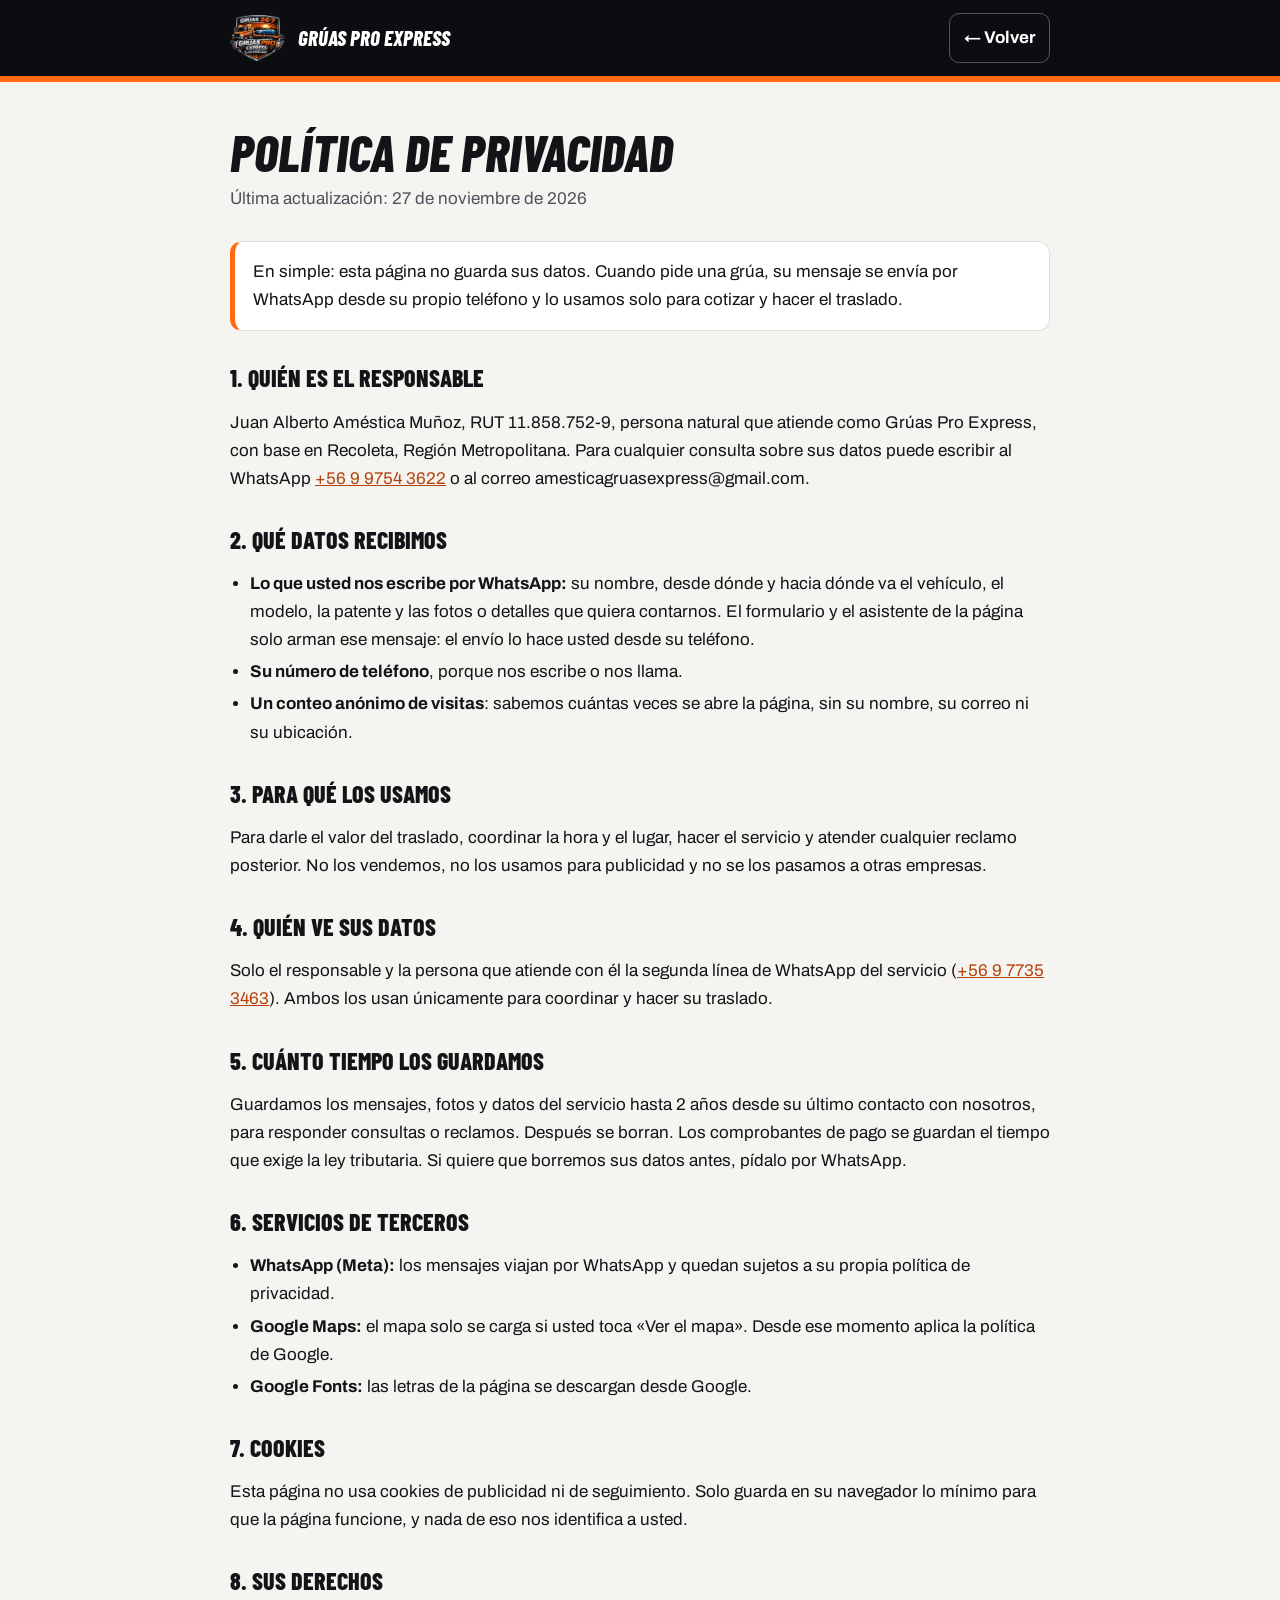
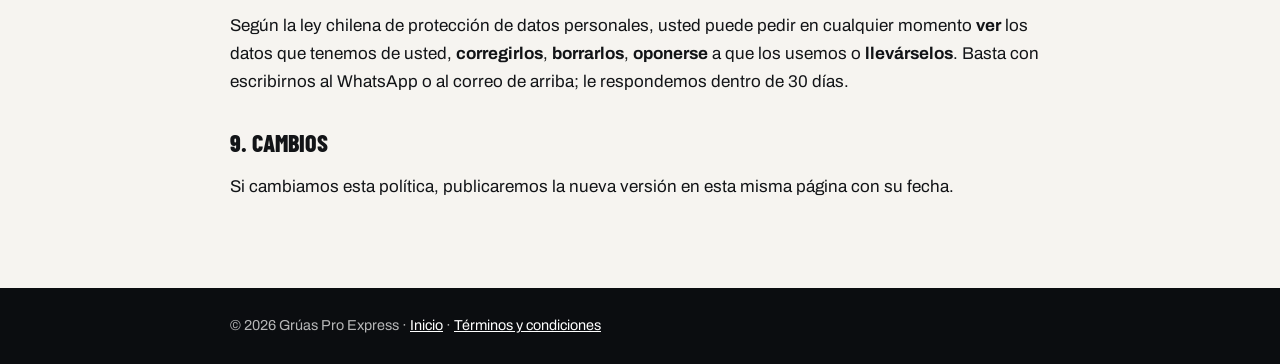
<file: privacidad.html>
<!doctype html>
<html lang="es-CL">
<head>
<meta charset="utf-8">
<meta name="viewport" content="width=device-width, initial-scale=1">
<title>Política de privacidad · Grúas Pro Express</title>
<meta name="description" content="Cómo Grúas Pro Express trata los datos de quienes usan su página y piden una grúa.">
<link rel="canonical" href="https://gruasproexpressamestica.cl/privacidad.html">
<link rel="icon" href="assets/icono.png">
<link rel="preconnect" href="https://fonts.googleapis.com"><link rel="preconnect" href="https://fonts.gstatic.com" crossorigin>
<link href="https://fonts.googleapis.com/css2?family=Barlow+Condensed:ital,wght@0,800;1,800&family=Archivo:wght@400;700&display=swap" rel="stylesheet">
<link rel="stylesheet" href="legal.css">
</head>
<body>
<header class="top"><div class="w"><a class="marca" href="./"><img src="assets/logo-256.webp" alt="Grúas Pro Express" width="256" height="206"><b>Grúas Pro Express</b></a><a class="volver" href="./">← Volver</a></div></header>
<main class="w">
  <h1>Política de privacidad</h1>
  <p class="fecha">Última actualización: 27 de noviembre de 2026</p>

  <div class="caja">En simple: esta página no guarda sus datos. Cuando pide una grúa, su mensaje se envía por WhatsApp desde su propio teléfono y lo usamos solo para cotizar y hacer el traslado.</div>

  <h2>1. Quién es el responsable</h2>
  <p>Juan Alberto Améstica Muñoz, RUT 11.858.752-9, persona natural que atiende como Grúas Pro Express, con base en Recoleta, Región Metropolitana. Para cualquier consulta sobre sus datos puede escribir al WhatsApp <a href="https://wa.me/56997543622">+56 9 9754 3622</a> o al correo amesticagruasexpress@gmail.com.</p>

  <h2>2. Qué datos recibimos</h2>
  <ul>
    <li><strong>Lo que usted nos escribe por WhatsApp:</strong> su nombre, desde dónde y hacia dónde va el vehículo, el modelo, la patente y las fotos o detalles que quiera contarnos. El formulario y el asistente de la página solo arman ese mensaje: el envío lo hace usted desde su teléfono.</li>
    <li><strong>Su número de teléfono</strong>, porque nos escribe o nos llama.</li>
    <li><strong>Un conteo anónimo de visitas</strong>: sabemos cuántas veces se abre la página, sin su nombre, su correo ni su ubicación.</li>
  </ul>

  <h2>3. Para qué los usamos</h2>
  <p>Para darle el valor del traslado, coordinar la hora y el lugar, hacer el servicio y atender cualquier reclamo posterior. No los vendemos, no los usamos para publicidad y no se los pasamos a otras empresas.</p>

  <h2>4. Quién ve sus datos</h2>
  <p>Solo el responsable y la persona que atiende con él la segunda línea de WhatsApp del servicio (<a href="https://wa.me/56977353463">+56 9 7735 3463</a>). Ambos los usan únicamente para coordinar y hacer su traslado.</p>

  <h2>5. Cuánto tiempo los guardamos</h2>
  <p>Guardamos los mensajes, fotos y datos del servicio hasta 2 años desde su último contacto con nosotros, para responder consultas o reclamos. Después se borran. Los comprobantes de pago se guardan el tiempo que exige la ley tributaria. Si quiere que borremos sus datos antes, pídalo por WhatsApp.</p>

  <h2>6. Servicios de terceros</h2>
  <ul>
    <li><strong>WhatsApp (Meta):</strong> los mensajes viajan por WhatsApp y quedan sujetos a su propia política de privacidad.</li>
    <li><strong>Google Maps:</strong> el mapa solo se carga si usted toca «Ver el mapa». Desde ese momento aplica la política de Google.</li>
    <li><strong>Google Fonts:</strong> las letras de la página se descargan desde Google.</li>
  </ul>

  <h2>7. Cookies</h2>
  <p>Esta página no usa cookies de publicidad ni de seguimiento. Solo guarda en su navegador lo mínimo para que la página funcione, y nada de eso nos identifica a usted.</p>

  <h2>8. Sus derechos</h2>
  <p>Según la ley chilena de protección de datos personales, usted puede pedir en cualquier momento <strong>ver</strong> los datos que tenemos de usted, <strong>corregirlos</strong>, <strong>borrarlos</strong>, <strong>oponerse</strong> a que los usemos o <strong>llevárselos</strong>. Basta con escribirnos al WhatsApp o al correo de arriba; le respondemos dentro de 30 días.</p>

  <h2>9. Cambios</h2>
  <p>Si cambiamos esta política, publicaremos la nueva versión en esta misma página con su fecha.</p>
</main>
<footer><div class="w">© 2026 Grúas Pro Express · <a href="./">Inicio</a> · <a href="terminos.html">Términos y condiciones</a></div></footer>
</body>
</html>
</file>
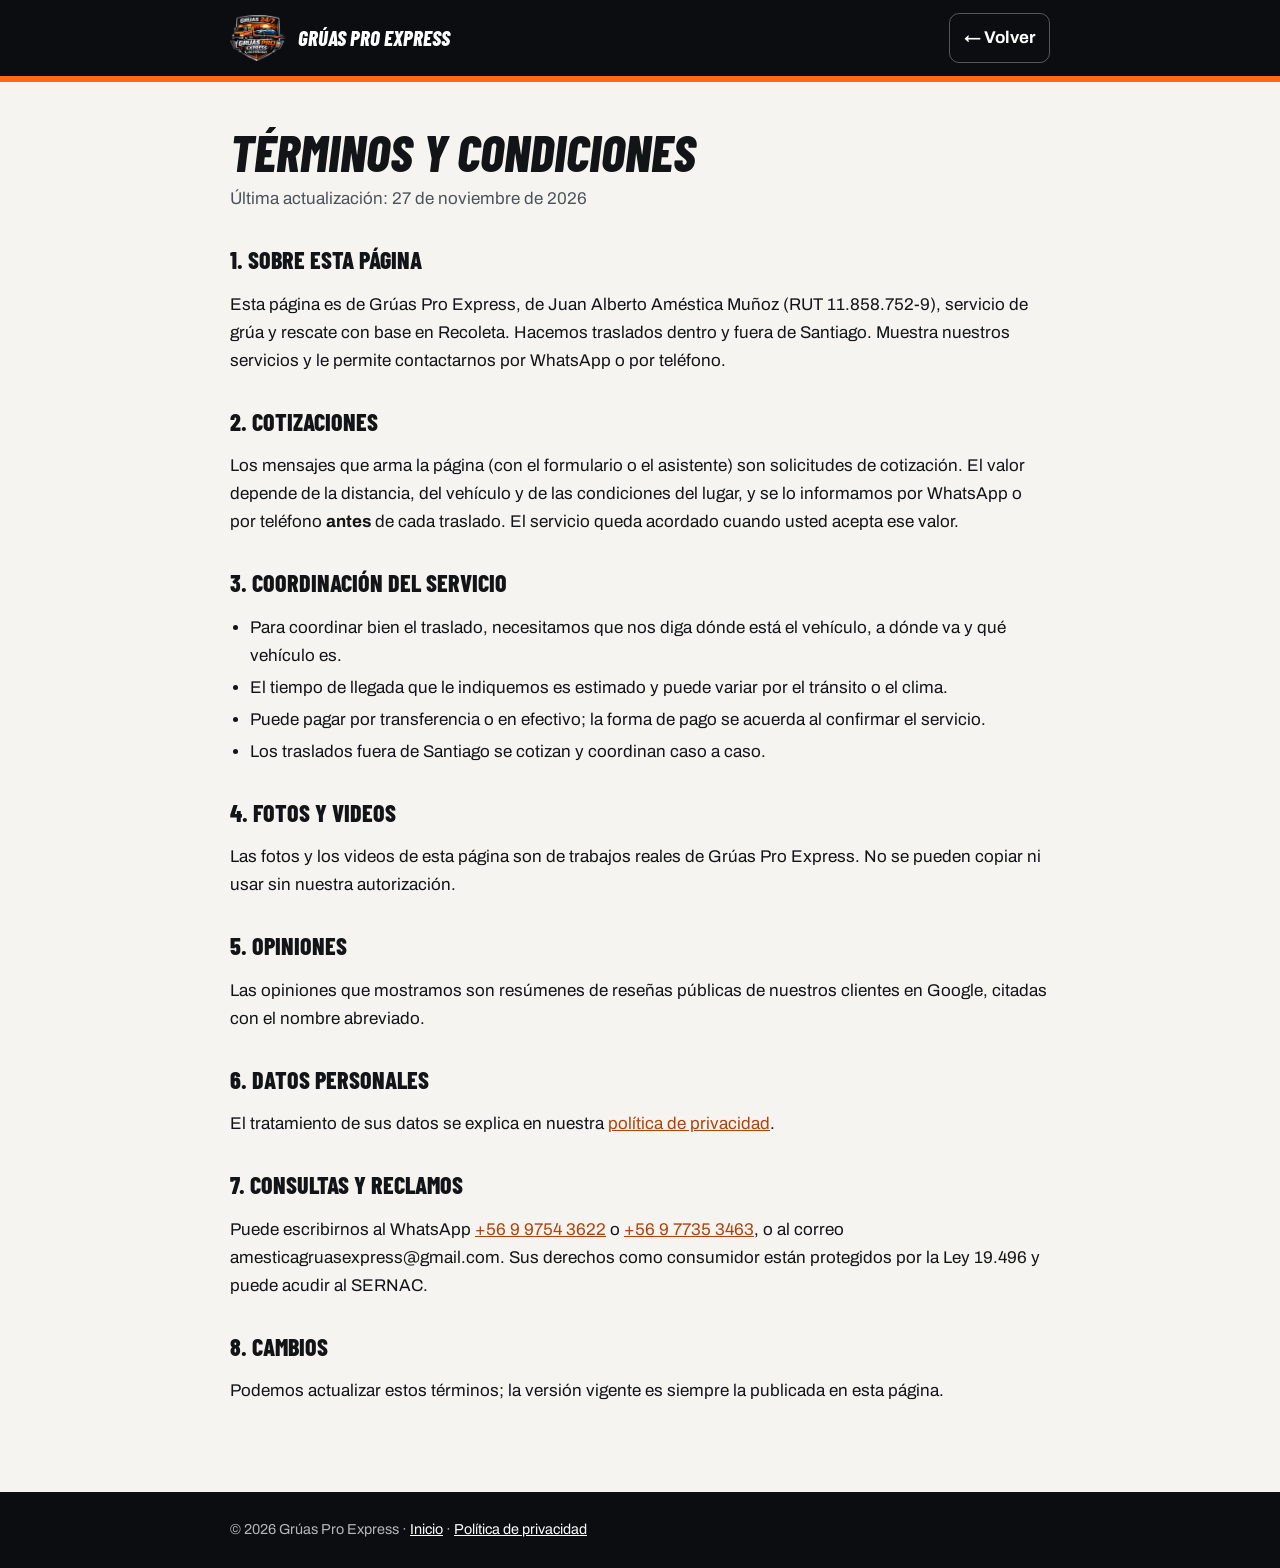
<file: terminos.html>
<!doctype html>
<html lang="es-CL">
<head>
<meta charset="utf-8">
<meta name="viewport" content="width=device-width, initial-scale=1">
<title>Términos y condiciones · Grúas Pro Express</title>
<meta name="description" content="Condiciones de uso de la página y de cómo se coordinan los servicios de grúa de Grúas Pro Express.">
<link rel="canonical" href="https://gruasproexpressamestica.cl/terminos.html">
<link rel="icon" href="assets/icono.png">
<link rel="preconnect" href="https://fonts.googleapis.com"><link rel="preconnect" href="https://fonts.gstatic.com" crossorigin>
<link href="https://fonts.googleapis.com/css2?family=Barlow+Condensed:ital,wght@0,800;1,800&family=Archivo:wght@400;700&display=swap" rel="stylesheet">
<link rel="stylesheet" href="legal.css">
</head>
<body>
<header class="top"><div class="w"><a class="marca" href="./"><img src="assets/logo-256.webp" alt="Grúas Pro Express" width="256" height="206"><b>Grúas Pro Express</b></a><a class="volver" href="./">← Volver</a></div></header>
<main class="w">
  <h1>Términos y condiciones</h1>
  <p class="fecha">Última actualización: 27 de noviembre de 2026</p>

  <h2>1. Sobre esta página</h2>
  <p>Esta página es de Grúas Pro Express, de Juan Alberto Améstica Muñoz (RUT 11.858.752-9), servicio de grúa y rescate con base en Recoleta. Hacemos traslados dentro y fuera de Santiago. Muestra nuestros servicios y le permite contactarnos por WhatsApp o por teléfono.</p>

  <h2>2. Cotizaciones</h2>
  <p>Los mensajes que arma la página (con el formulario o el asistente) son solicitudes de cotización. El valor depende de la distancia, del vehículo y de las condiciones del lugar, y se lo informamos por WhatsApp o por teléfono <strong>antes</strong> de cada traslado. El servicio queda acordado cuando usted acepta ese valor.</p>

  <h2>3. Coordinación del servicio</h2>
  <ul>
    <li>Para coordinar bien el traslado, necesitamos que nos diga dónde está el vehículo, a dónde va y qué vehículo es.</li>
    <li>El tiempo de llegada que le indiquemos es estimado y puede variar por el tránsito o el clima.</li>
    <li>Puede pagar por transferencia o en efectivo; la forma de pago se acuerda al confirmar el servicio.</li>
    <li>Los traslados fuera de Santiago se cotizan y coordinan caso a caso.</li>
  </ul>

  <h2>4. Fotos y videos</h2>
  <p>Las fotos y los videos de esta página son de trabajos reales de Grúas Pro Express. No se pueden copiar ni usar sin nuestra autorización.</p>

  <h2>5. Opiniones</h2>
  <p>Las opiniones que mostramos son resúmenes de reseñas públicas de nuestros clientes en Google, citadas con el nombre abreviado.</p>

  <h2>6. Datos personales</h2>
  <p>El tratamiento de sus datos se explica en nuestra <a href="privacidad.html">política de privacidad</a>.</p>

  <h2>7. Consultas y reclamos</h2>
  <p>Puede escribirnos al WhatsApp <a href="https://wa.me/56997543622">+56 9 9754 3622</a> o <a href="https://wa.me/56977353463">+56 9 7735 3463</a>, o al correo amesticagruasexpress@gmail.com. Sus derechos como consumidor están protegidos por la Ley 19.496 y puede acudir al SERNAC.</p>

  <h2>8. Cambios</h2>
  <p>Podemos actualizar estos términos; la versión vigente es siempre la publicada en esta página.</p>
</main>
<footer><div class="w">© 2026 Grúas Pro Express · <a href="./">Inicio</a> · <a href="privacidad.html">Política de privacidad</a></div></footer>
</body>
</html>
</file>
<file: legal.css>
*{box-sizing:border-box}
body{margin:0;font:400 17px/1.65 'Archivo',system-ui,-apple-system,'Segoe UI',sans-serif;color:#121417;background:#f6f4f0}
a{color:#b3420a}
.top{background:#0b0d10;color:#fff;border-bottom:6px solid #ff6a13}
.top .w{display:flex;align-items:center;justify-content:space-between;gap:14px;min-height:76px}
.marca{display:flex;align-items:center;gap:12px;color:#fff;text-decoration:none}
.marca img{width:56px;height:auto}
.marca b{font:800 1.3rem/1 'Barlow Condensed','Arial Narrow',sans-serif;font-style:italic;text-transform:uppercase}
.volver{color:#fff;font-weight:700;text-decoration:none;border:1px solid rgba(255,255,255,.3);border-radius:10px;padding:10px 14px}
.w{width:min(820px,100% - 32px);margin:0 auto}
main{padding:44px 0 70px}
h1{font:800 clamp(2.2rem,6vw,3.2rem)/1 'Barlow Condensed','Arial Narrow',sans-serif;font-style:italic;text-transform:uppercase;margin:0 0 8px;text-wrap:balance}
.fecha{color:#4c535c;margin:0 0 28px}
h2{font:800 1.5rem/1.1 'Barlow Condensed','Arial Narrow',sans-serif;text-transform:uppercase;margin:34px 0 8px}
ul{padding-left:1.2em}li{margin:4px 0}
.caja{background:#fff;border:1px solid #e4dfd7;border-left:5px solid #ff6a13;border-radius:12px;padding:16px 18px;margin:18px 0}
footer{background:#0b0d10;color:rgba(255,255,255,.7);padding:26px 0;font-size:.9rem}
footer a{color:#fff}
</file>
